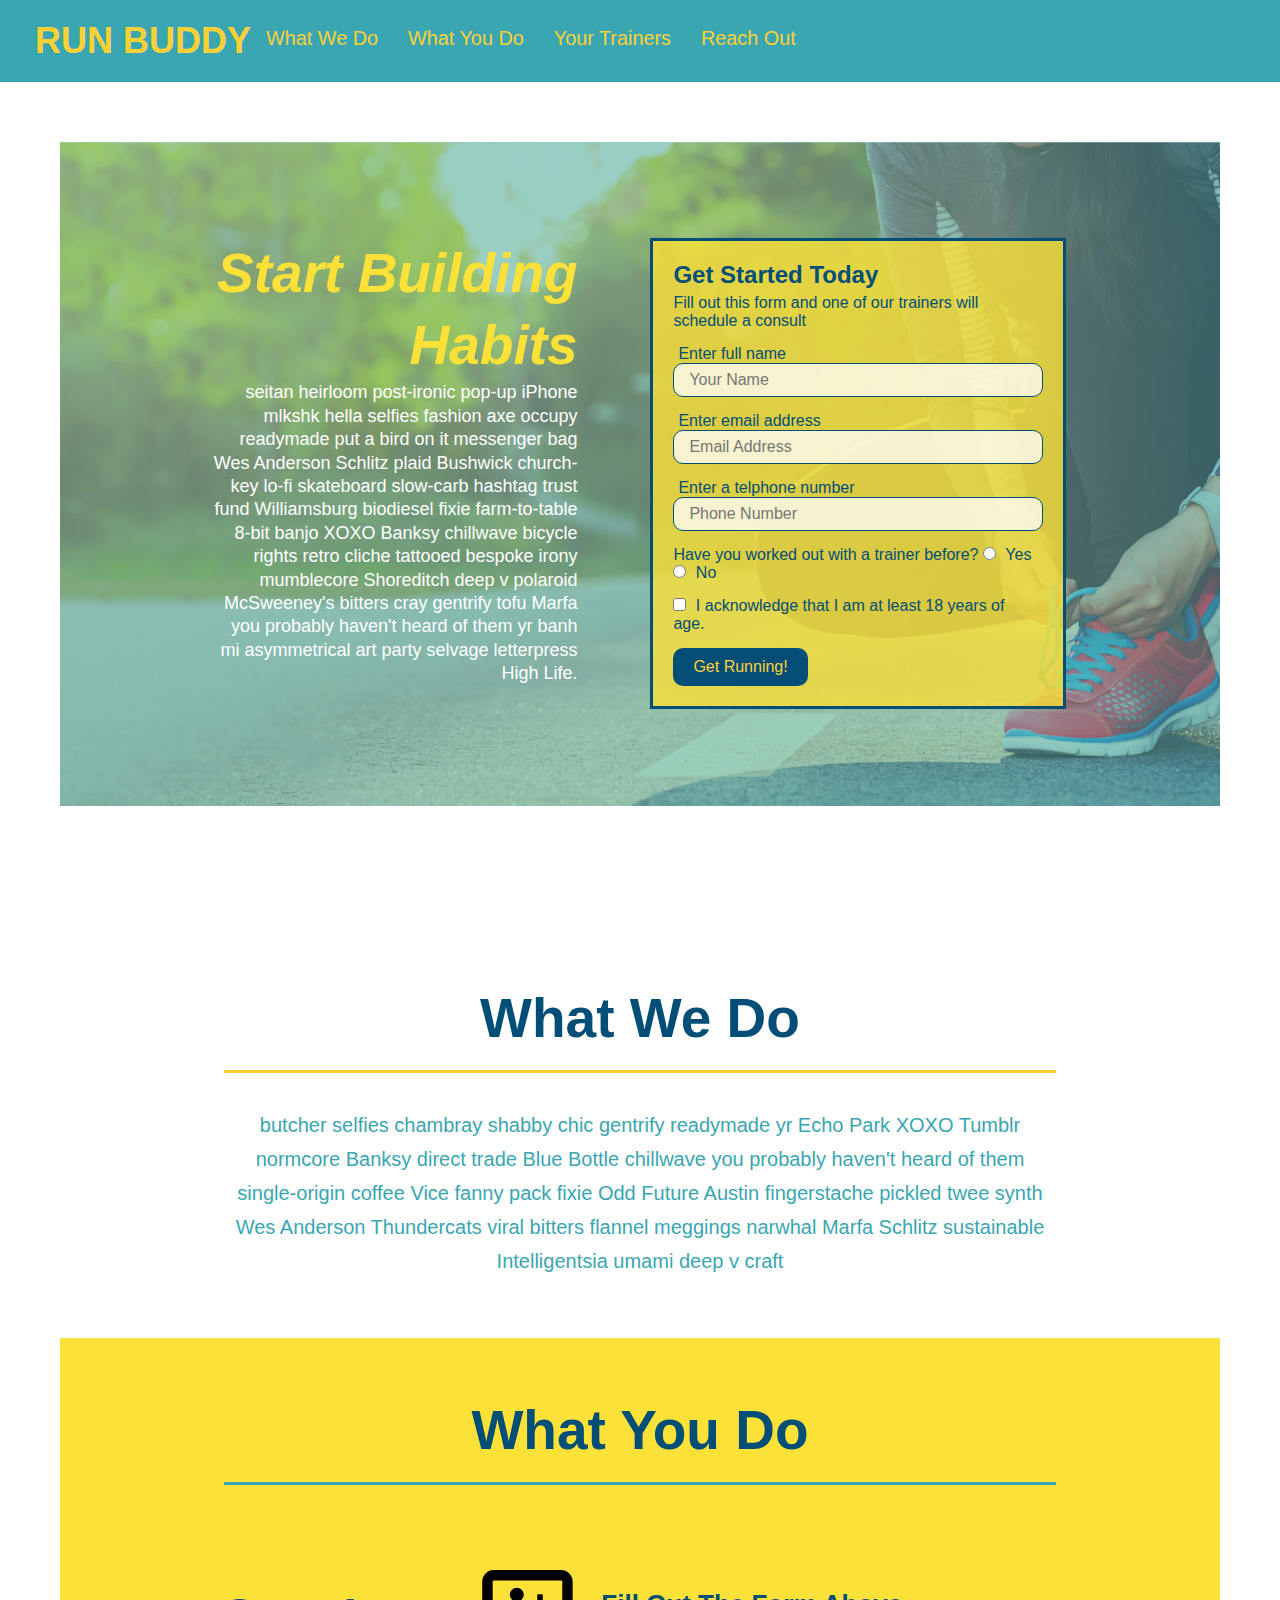
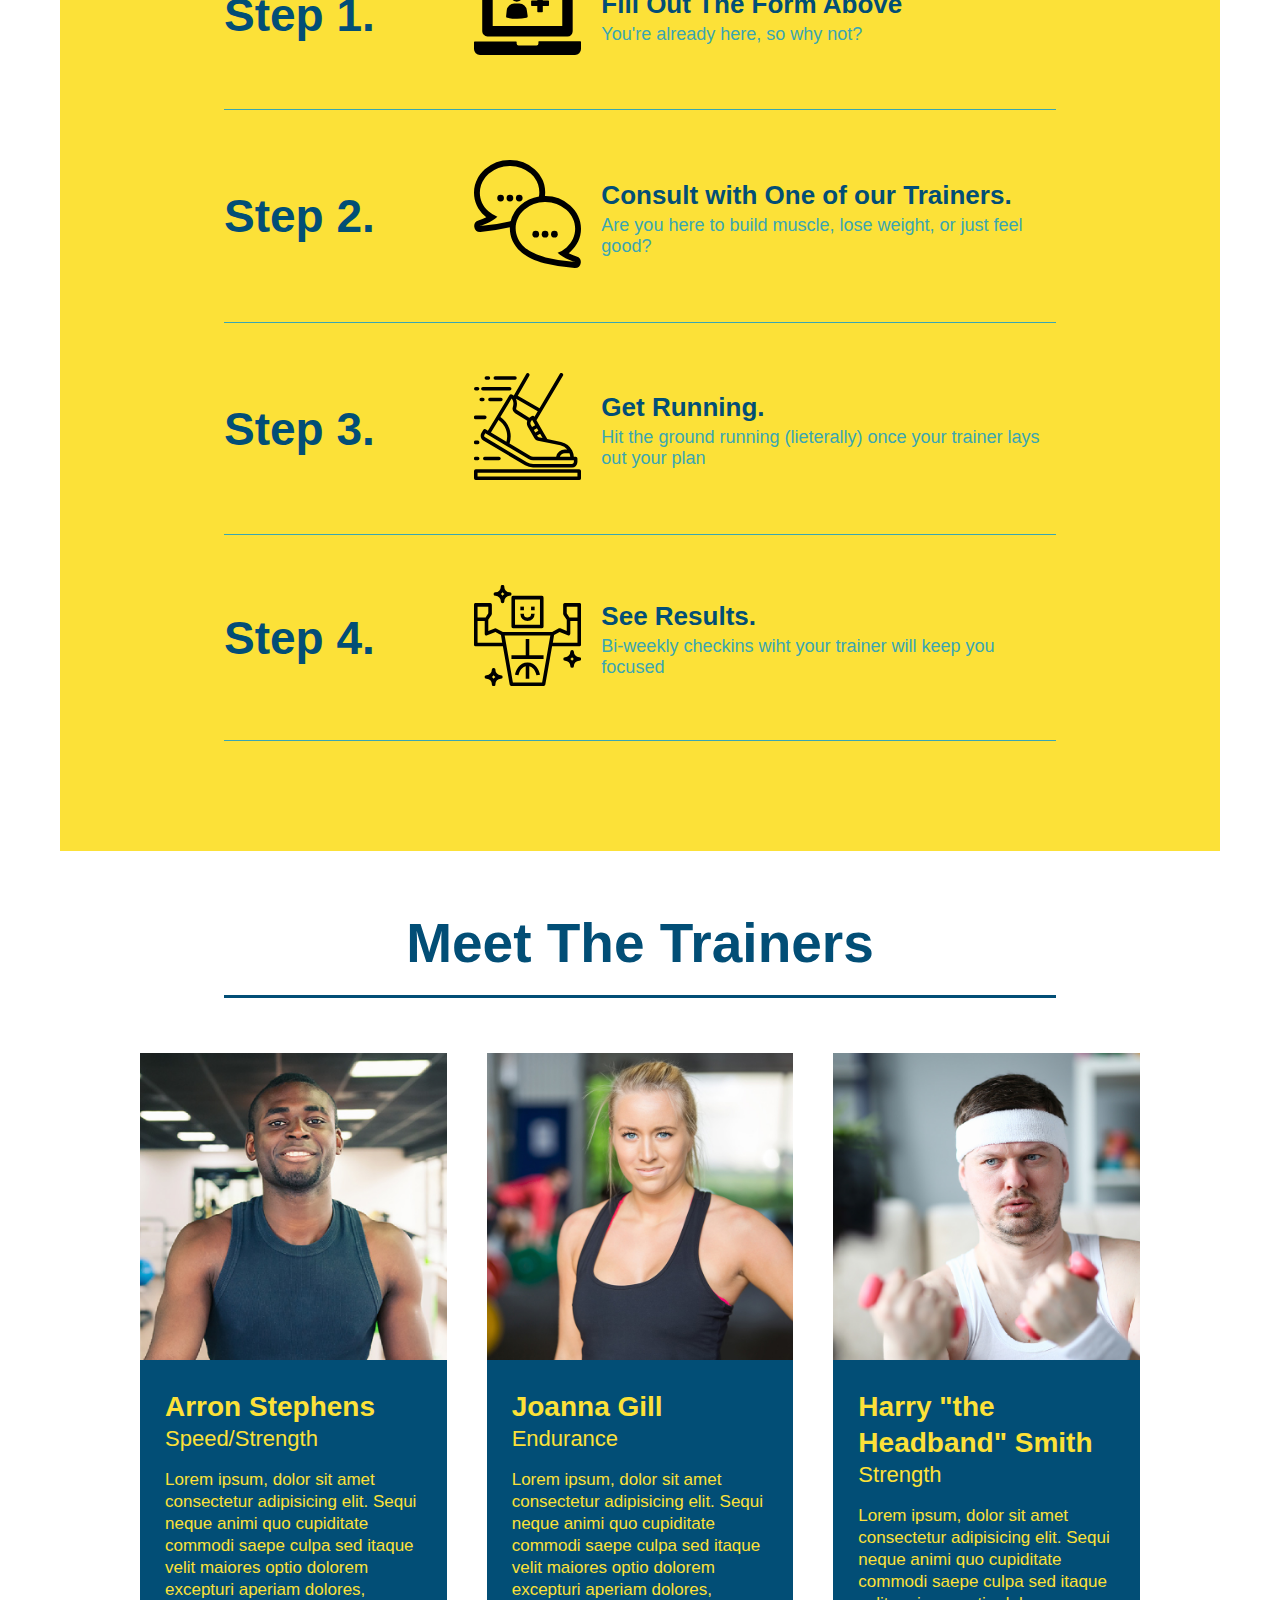
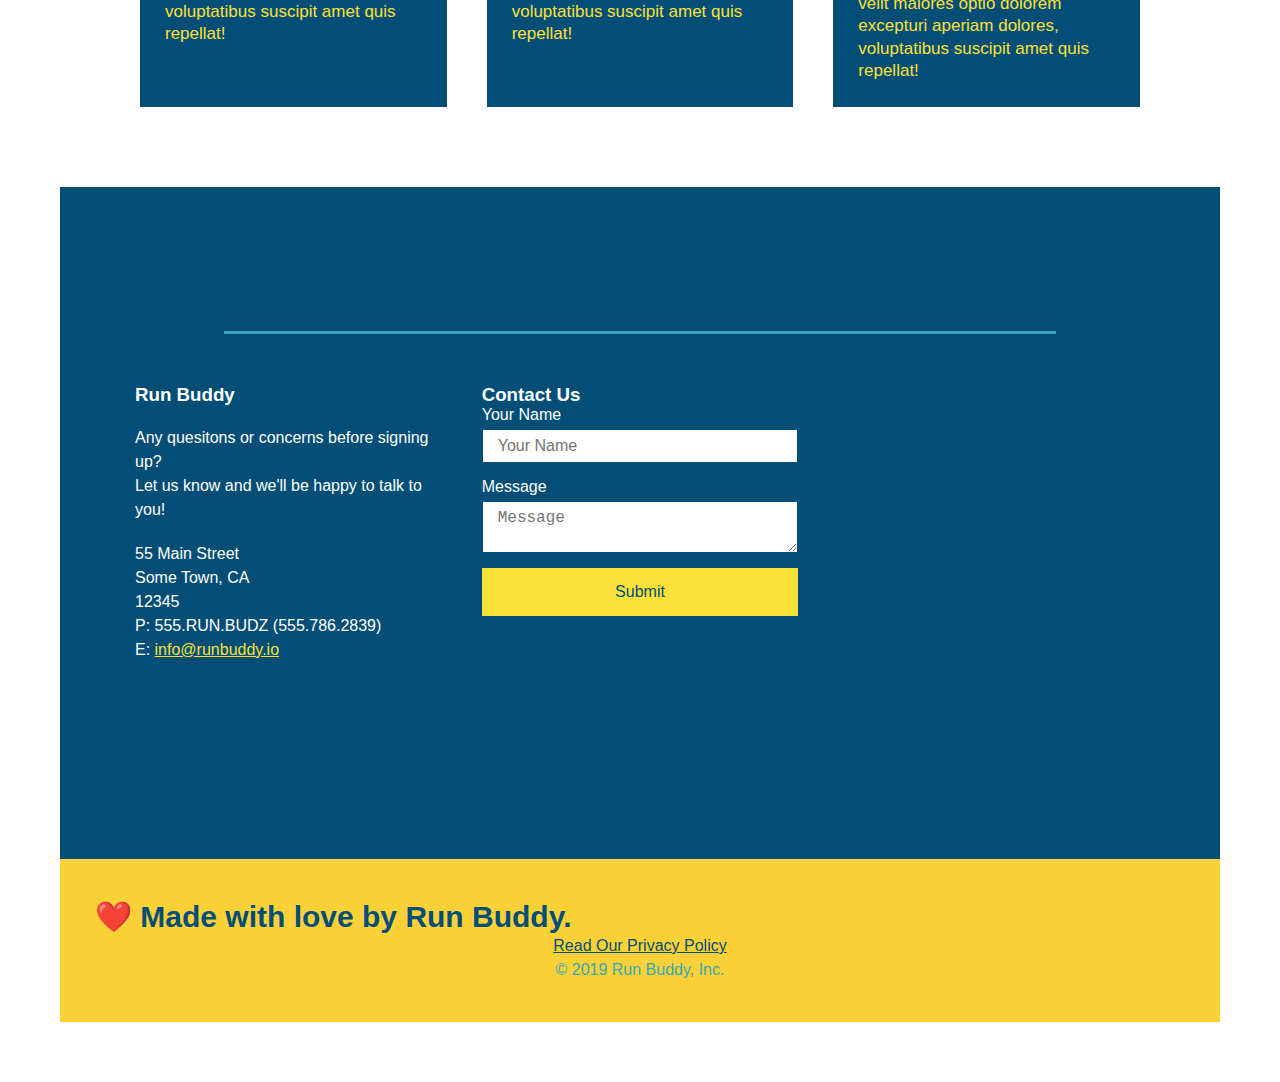
<file: index.html>
<!DOCTYPE html>
<html lang="en">
    <head>

        <meta charset="UTF-8"/>
        <title>Buddy Run</title>
        <meta name="viewport" content="width=device-width, initial-scale=1.0"/>

    <link rel="stylesheet" href="./assets/css/style.css"/>

    </head>
    <body>
<!--navigation-->
<header>
        <h1>
            <a href="/">RUN BUDDY</a>
        </h1>
        <nav>
            <!--Unordered list of element-->
            <ul>
                <!--list of item element-->
                <li>
                    <!--Anchor element-->
                    <a href="#what-we-do">What We Do</a>
                </li>
                <li>
                    <a href="#what-you-do">What You Do</a>
                </li>
                <li>
                    <a href="#your-trainers">Your Trainers</a>
                </li>
                <li>
                    <a href="#reach-out">Reach Out</a>
                </li>
            </ul>
        </nav>
</header>

<!--Hero Section-->
<section>
    <section class="hero">
        <div class="hero-cta">
            <h2>Start Building Habits</h2>
            <p>
                seitan heirloom post-ironic pop-up iPhone mlkshk hella selfies fashion axe occupy readymade put a bird on it messenger bag Wes Anderson Schlitz plaid Bushwick church-key lo-fi skateboard slow-carb hashtag trust fund Williamsburg biodiesel fixie farm-to-table 8-bit banjo XOXO Banksy chillwave bicycle rights retro cliche tattooed bespoke irony mumblecore Shoreditch deep v polaroid McSweeney's bitters cray gentrify tofu Marfa you probably haven't heard of them yr banh mi asymmetrical art party selvage letterpress High Life.
            </p>
        </div>
        
    <div class="hero-form">
        <h3>Get Started Today</h3>
        <p>Fill out this form and one of our trainers will schedule a consult</p>
    <!--Add form element-->
    <form>
        <label for="name">Enter full name</label>
        <input type="text" placeholder="Your Name" name="name" id="name" class="form-input"/>
        <label for="email">Enter email address</label>
        <input type="email" placeholder="Email Address" name="email" id="email" class="form-input"/>
        <label for="phone">Enter a telphone number</label>
        <input type="tel" placeholder="Phone Number" name="phone" id="phone" class="form-input"/>
        <p>
            Have you worked out with a trainer before?
            <span class="radio-wrapper">
            <input type="radio" name="trainer-confirm" id="trainer-yes"/>
            <label for="trainer-yes">Yes</label>
            </span>
            <span class="radio-wrapper">
            <input type="radio" name="trainer-confirm" id="trainer-no"/>
            <label for="trainer-no">No</label>
            </span>
        </p>
        <p>
            <span class="checkbox-wrapper">
                <input type="checkbox" name="age-confirm" id="checkbox"/>
                <label for="checkbox">I acknowledge that I am at least 18 years of age.
            </label>
            </span>
        </p>
        <button type="submit">
            Get Running!
        </button>
    </form>
</div>

</section>
<!--end hero-->

<!--hero/jumobtron-->
<section>
</section>

<!--"what we do" section-->
<section id="what-we-do" class="intro">
    <div class="flex-row">
        <h2 class="section-title primary-border">What We Do</h2>
    </div>
    <div class="flex-row">
        <p>
        butcher selfies chambray shabby chic gentrify readymade yr Echo Park XOXO Tumblr normcore Banksy direct trade Blue Bottle chillwave you probably haven't heard of them single-origin coffee Vice fanny pack fixie Odd Future Austin fingerstache pickled twee synth Wes Anderson Thundercats viral bitters flannel meggings narwhal Marfa Schlitz sustainable Intelligentsia umami deep v craft
        </p>
    </div>
</section>

<!--"what you do" section-->
<section id="what-you-do" class="steps">
    <div class="flex-row">
    <h2 class="section-title secondary-border">What You Do</h2>
    </div>

    <div class="step">
        <h3>Step 1.</h3>
        <div class="step-info">
            <div class="step-img">
                <img src="./assets/images/step-1.svg" alt=""/>
            </div>
        <div class="step-text">
            <h4>Fill Out The Form Above</h4>
            <p>You're already here, so why not?</p>
        </div>
        </div>
    </div>

    <div class="step">
        <h3>Step 2.</h3>
        <div class="step-info">
                <div class="step-img">
                    <img src="./assets/images/step-2.svg" alt=""/>
                </div>
            <div class="step-text">
                <h4>Consult with One of our Trainers.</h4>
                <p>Are you here to build muscle, lose weight, or just feel good?</p>
            </div>
        </div>
    </div>
          
    <div class="step">
            <h3>Step 3.</h3>
            <div class="step-info">
                <div class="step-img">
                <img src="./assets/images/step-3.svg" alt=""/>
                </div>
            <div class="step-text">
                <h4>Get Running.</h4>
                <p>Hit the ground running (lieterally) once your trainer lays out your plan</p>
            </div>
        </div>
    </div>

    <div class="step">
            <h3>Step 4.</h3>
            <div class="step-info">
                <div class="step-img">
                <img src="./assets/images/step-4.svg" alt=""/>
                </div>
                <div class="step-text">
                    <h4>See Results.</h4>
                    <p>Bi-weekly checkins wiht your trainer will keep you focused</p>
                </div>
            </div>
    </div>
    
</section>

<!--"meet the trainers section"-->
<section id="your-trainers">
    <div class="flex-row">
    <h2 class="section-title primary border">
        Meet The Trainers
    </h2>
    </div>
    <div class="trainers">
    <article class="trainer">
        <img src="./assets/images/trainer-1.jpg" alt="Arron Stephens in his workout clothes, ready to pump iron"/>
        <div class="trainer-bio">
            <h3 class="trainer-name">Arron Stephens</h3>
            <h4 class="trainer-role">Speed/Strength</h4>
            <p>
                Lorem ipsum, dolor sit amet consectetur adipisicing elit. Sequi neque animi quo cupiditate commodi saepe culpa sed
                itaque velit maiores optio dolorem excepturi aperiam dolores, voluptatibus suscipit amet quis repellat! 
            </p>
        </div>
    </article>

   <!-- second trainer bio -->
    <article class="trainer">
        <img src="./assets/images/trainer-2.jpg" alt="Joanna Gill cooling off after a workout"/>
        <div class="trainer-bio">
            <h3 class="trainer-name">Joanna Gill</h3>
            <h4 class="trainer-role">Endurance</h4>
            <p>
                Lorem ipsum, dolor sit amet consectetur adipisicing elit. Sequi neque animi quo cupiditate commodi saepe culpa sed
                itaque velit maiores optio dolorem excepturi aperiam dolores, voluptatibus suscipit amet quis repellat!
            </p>
        </div>
           
    </article>

    <!-- third trainer bio-->
    <article class="trainer">
        <img src="./assets/images/trainer-3.jpg" alt="Harry Smith wearing a headband and lifting comically small pink weights"/>
        <div class="trainer-bio">
            <h3 class="trainer-name">Harry "the Headband" Smith</h3>
            <h4 class="trainer-role">Strength</h4>
            <p>
                Lorem ipsum, dolor sit amet consectetur adipisicing elit. Sequi neque animi quo cupiditate commodi saepe culpa sed
                itaque velit maiores optio dolorem excepturi aperiam dolores, voluptatibus suscipit amet quis repellat!
            </p>
        </div>
    </article>
    </div>
</section>

<!--"reach out" section-->
<section id="reach-out" class="contact">
    <div class="flex-row">
    <h2 class="section-title secondary-border">Reach Out</h2>
    </div>
<div class="contact-info">
    <div>
        <h3>Run Buddy</h3>
        <p>
            Any quesitons or concerns before signing up?
            <br />
            Let us know and we'll be happy to talk to you!
        </p>

    <address>
        55 Main Street<br />
        Some Town, CA<br />
        12345<br />
        P: 555.RUN.BUDZ (555.786.2839)<br />
        E: <a href="mailto:info@runbuddy.io">info@runbuddy.io</a>
    </address>
    </div>

    <div class="contact-form">
        <h3>Contact Us</h3>
        <form>
            <label for="contact-name">Your Name</label>
            <input type="text" id="contact-name" placeholder="Your Name" />

            <label for="contact-message">Message</label>
            <textarea id="contact-message" placeholder="Message"></textarea>

            <button type="submit">Submit</button>
        </form>
    </div>

    <iframe src="https://www.google.com/maps/embed?pb=!1m14!1m12!1m3!1d24475.587717027345!2d-86.3535104!3d39.93135725!2m3!1f0!2f0!3f0!3m2!1i1024!2i768!4f13.1!5e0!3m2!1sen!2sus!4v1638045215258!5m2!1sen!2sus" style="border:0;" allowfullscreen="" loading="lazy">
        </iframe>

</div>

</section>

<!--footer-->
<footer>
    <h2>❤️ Made with love by Run Buddy.</h2>
    <div>
        <a href="./privacy-policy.html">Read Our Privacy Policy</a><br />
        &copy; 2019 Run Buddy, Inc.
    </div>
</footer>
     </body>
</html>
</file>
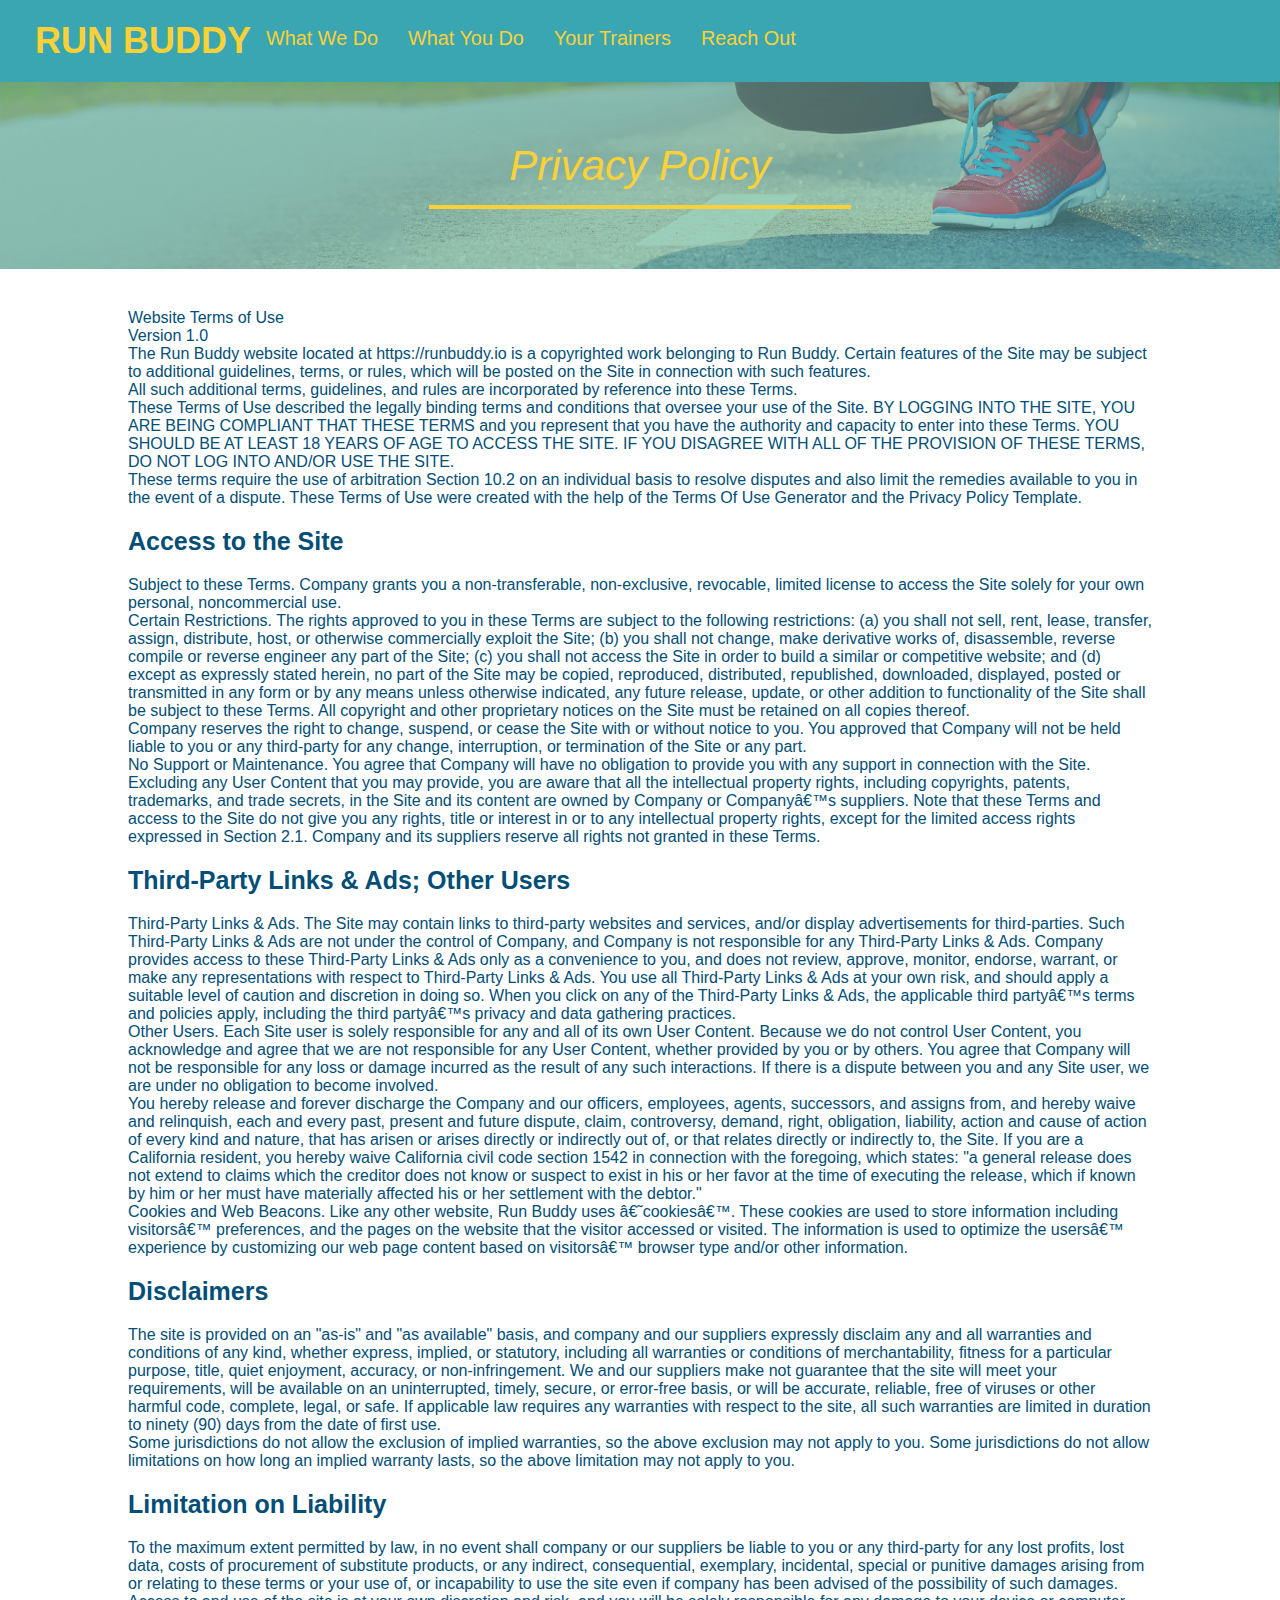
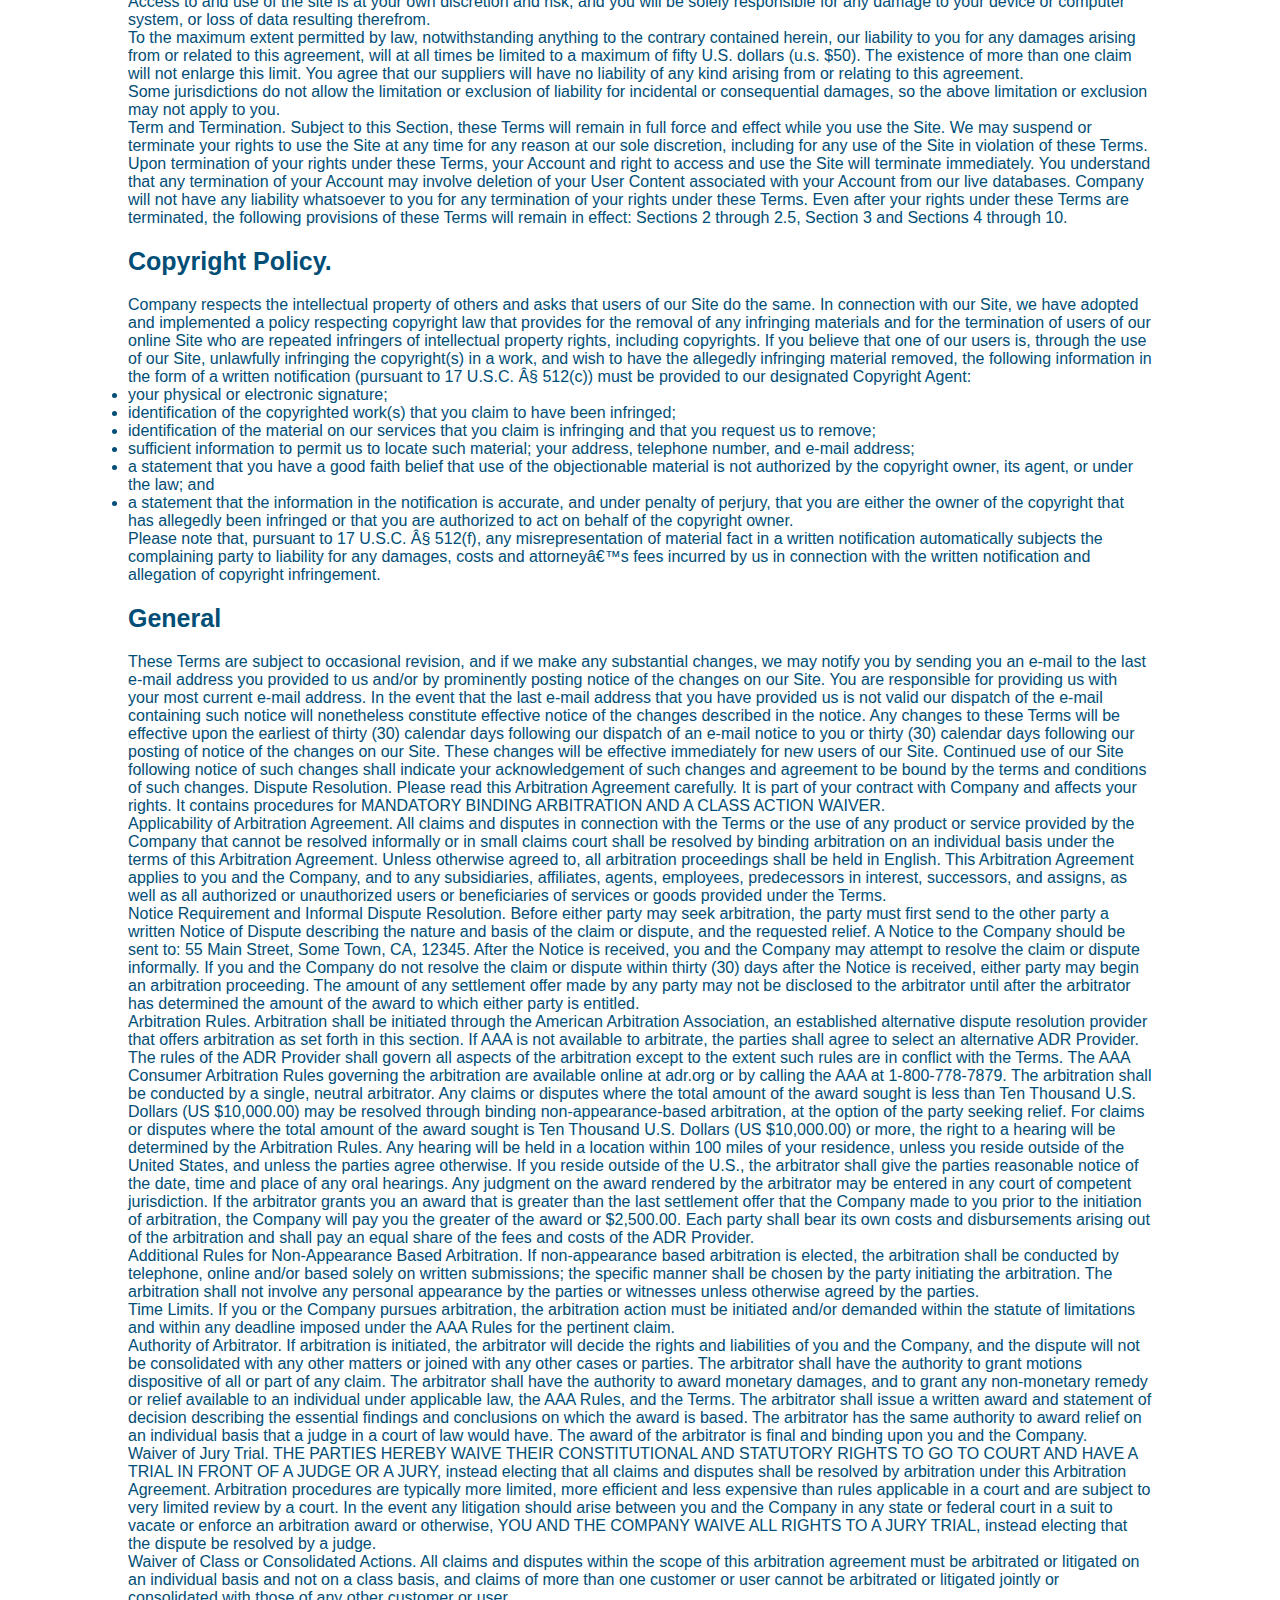
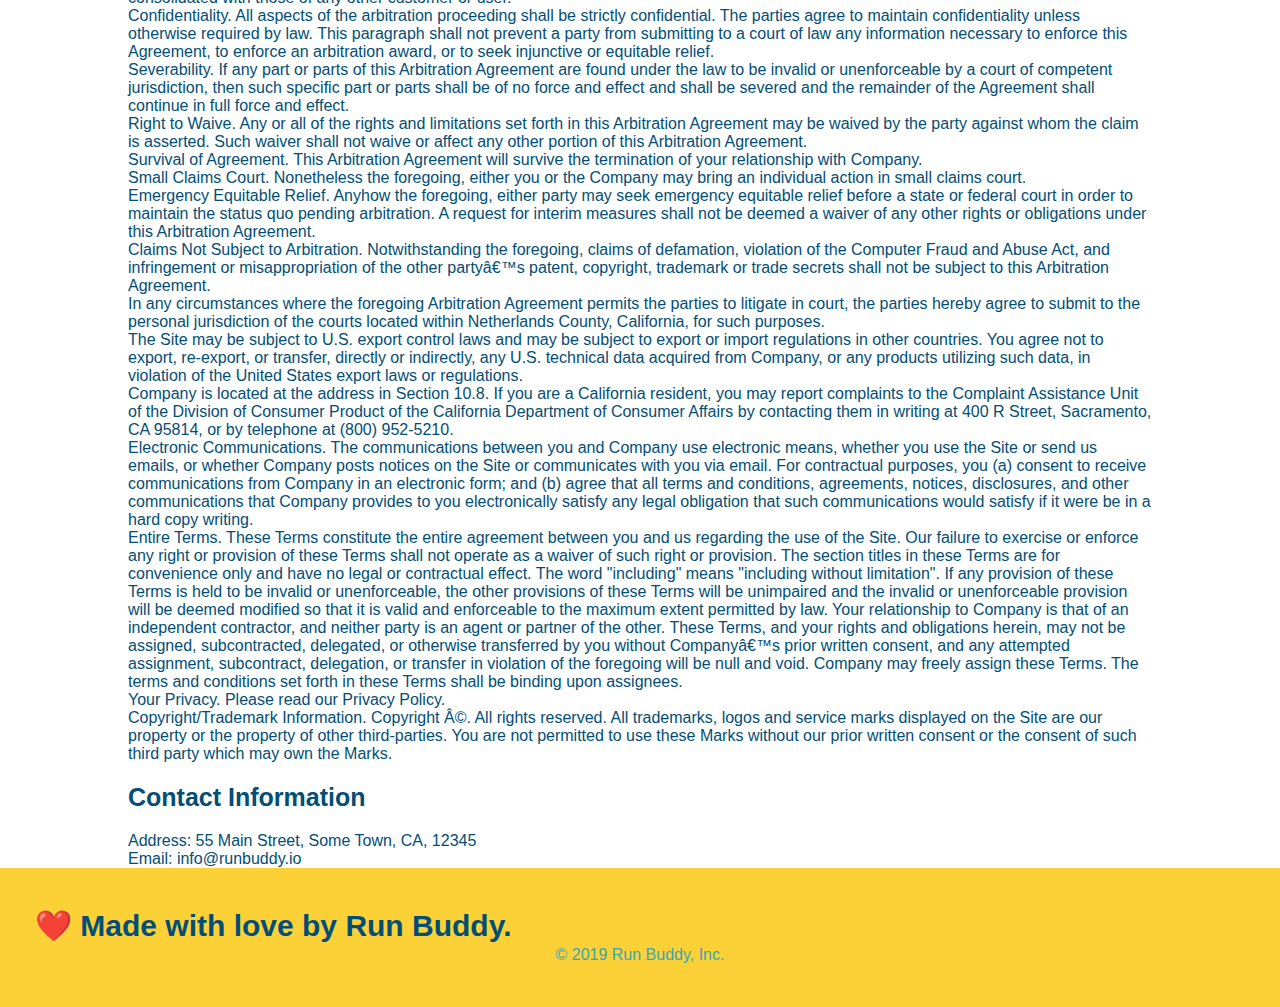
<file: privacy-policy.html>
<!DOCTYPE html>
<html lang="en">
  <head>

    <meta charset="UTF-8" />
    <title>Privacy Policy - Run Buddy</title>
    <meta name="viewport" content="width=device-width, initial-scale=1.0"/>

    <link rel="stylesheet" href="./assets/css/style.css"/>
    <link rel="stylesheet" href="./assets/css/seconday-styles.css"/>
  </head>
  <body>
<!--navigation-->
<header>
    <h1>
        <a href="/">RUN BUDDY</a>
    </h1>
    <nav>
        <!--Unordered list of element-->
        <ul>
            <!--list of item element-->
            <li>
                <!--Anchor element-->
                <a href="./index.html#what-we-do">What We Do</a>
            </li>
            <li>
                <a href="./index.html#what-you-do">What You Do</a>
            </li>
            <li>
                <a href="./index.html#your-trainers">Your Trainers</a>
            </li>
            <li>
                <a href="./index.html#reach-out">Reach Out</a>
            </li>
        </ul>
    </nav>
</header>
<section class="hero">
    <h2 class="page-title">
        Privacy Policy
    </h2>
</section>
<article class="secondary-content">
    <p>
        Website Terms of Use
      </p>

      <p>
        Version 1.0
      </p>

      <p>
        The Run Buddy website located at https://runbuddy.io is a copyrighted work belonging to Run Buddy. Certain
        features of the Site may be subject to additional guidelines, terms, or rules, which will be posted on the Site
        in connection with such features.
      </p>

      <p>
        All such additional terms, guidelines, and rules are incorporated by reference into these Terms.
      </p>

      <p>
        These Terms of Use described the legally binding terms and conditions that oversee your use of the Site. BY
        LOGGING INTO THE SITE, YOU ARE BEING COMPLIANT THAT THESE TERMS and you represent that you have the authority
        and capacity to enter into these Terms. YOU SHOULD BE AT LEAST 18 YEARS OF AGE TO ACCESS THE SITE. IF YOU
        DISAGREE WITH ALL OF THE PROVISION OF THESE TERMS, DO NOT LOG INTO AND/OR USE THE SITE.
      </p>

      <p>
        These terms require the use of arbitration Section 10.2 on an individual basis to resolve disputes and also
        limit the remedies available to you in the event of a dispute. These Terms of Use were created with the help of
        the Terms Of Use Generator and the Privacy Policy Template.
      </p>

      <h3>
        Access to the Site
      </h3>

      <p>
        Subject to these Terms. Company grants you a non-transferable, non-exclusive, revocable, limited license to
        access the Site solely for your own personal, noncommercial use.
      </p>

      <p>
        Certain Restrictions. The rights approved to you in these Terms are subject to the following restrictions: (a)
        you shall not sell, rent, lease, transfer, assign, distribute, host, or otherwise commercially exploit the Site;
        (b) you shall not change, make derivative works of, disassemble, reverse compile or reverse engineer any part of
        the Site; (c) you shall not access the Site in order to build a similar or competitive website; and (d) except
        as expressly stated herein, no part of the Site may be copied, reproduced, distributed, republished, downloaded,
        displayed, posted or transmitted in any form or by any means unless otherwise indicated, any future release,
        update, or other addition to functionality of the Site shall be subject to these Terms. All copyright and other
        proprietary notices on the Site must be retained on all copies thereof.
      </p>

      <p>
        Company reserves the right to change, suspend, or cease the Site with or without notice to you. You approved
        that Company will not be held liable to you or any third-party for any change, interruption, or termination of
        the Site or any part.
      </p>

      <p>
        No Support or Maintenance. You agree that Company will have no obligation to provide you with any support in
        connection with the Site.
      </p>

      <p>
        Excluding any User Content that you may provide, you are aware that all the intellectual property rights,
        including copyrights, patents, trademarks, and trade secrets, in the Site and its content are owned by Company
        or Companyâ€™s suppliers. Note that these Terms and access to the Site do not give you any rights, title or
        interest in or to any intellectual property rights, except for the limited access rights expressed in Section
        2.1. Company and its suppliers reserve all rights not granted in these Terms.
      </p>

      <h3>
        Third-Party Links & Ads; Other Users
      </h3>

      <p>
        Third-Party Links & Ads. The Site may contain links to third-party websites and services, and/or display
        advertisements for third-parties. Such Third-Party Links & Ads are not under the control of Company, and Company
        is not responsible for any Third-Party Links & Ads. Company provides access to these Third-Party Links & Ads
        only as a convenience to you, and does not review, approve, monitor, endorse, warrant, or make any
        representations with respect to Third-Party Links & Ads. You use all Third-Party Links & Ads at your own risk,
        and should apply a suitable level of caution and discretion in doing so. When you click on any of the
        Third-Party Links & Ads, the applicable third partyâ€™s terms and policies apply, including the third partyâ€™s
        privacy and data gathering practices.
      </p>

      <p>
        Other Users. Each Site user is solely responsible for any and all of its own User Content. Because we do not
        control User Content, you acknowledge and agree that we are not responsible for any User Content, whether
        provided by you or by others. You agree that Company will not be responsible for any loss or damage incurred as
        the result of any such interactions. If there is a dispute between you and any Site user, we are under no
        obligation to become involved.
      </p>

      <p>
        You hereby release and forever discharge the Company and our officers, employees, agents, successors, and
        assigns from, and hereby waive and relinquish, each and every past, present and future dispute, claim,
        controversy, demand, right, obligation, liability, action and cause of action of every kind and nature, that has
        arisen or arises directly or indirectly out of, or that relates directly or indirectly to, the Site. If you are
        a California resident, you hereby waive California civil code section 1542 in connection with the foregoing,
        which states: "a general release does not extend to claims which the creditor does not know or suspect to exist
        in his or her favor at the time of executing the release, which if known by him or her must have materially
        affected his or her settlement with the debtor."
      </p>

      <p>
        Cookies and Web Beacons. Like any other website, Run Buddy uses â€˜cookiesâ€™. These cookies are used to store
        information including visitorsâ€™ preferences, and the pages on the website that the visitor accessed or visited.
        The information is used to optimize the usersâ€™ experience by customizing our web page content based on visitorsâ€™
        browser type and/or other information.
      </p>

      <h3>
        Disclaimers
      </h3>

      <p>
        The site is provided on an "as-is" and "as available" basis, and company and our suppliers expressly disclaim
        any and all warranties and conditions of any kind, whether express, implied, or statutory, including all
        warranties or conditions of merchantability, fitness for a particular purpose, title, quiet enjoyment, accuracy,
        or non-infringement. We and our suppliers make not guarantee that the site will meet your requirements, will be
        available on an uninterrupted, timely, secure, or error-free basis, or will be accurate, reliable, free of
        viruses or other harmful code, complete, legal, or safe. If applicable law requires any warranties with respect
        to the site, all such warranties are limited in duration to ninety (90) days from the date of first use.
      </p>

      <p>
        Some jurisdictions do not allow the exclusion of implied warranties, so the above exclusion may not apply to
        you. Some jurisdictions do not allow limitations on how long an implied warranty lasts, so the above limitation
        may not apply to you.
      </p>

      <h3>
        Limitation on Liability
      </h3>

      <p>
        To the maximum extent permitted by law, in no event shall company or our suppliers be liable to you or any
        third-party for any lost profits, lost data, costs of procurement of substitute products, or any indirect,
        consequential, exemplary, incidental, special or punitive damages arising from or relating to these terms or
        your use of, or incapability to use the site even if company has been advised of the possibility of such
        damages. Access to and use of the site is at your own discretion and risk, and you will be solely responsible
        for any damage to your device or computer system, or loss of data resulting therefrom.
      </p>

      <p>
        To the maximum extent permitted by law, notwithstanding anything to the contrary contained herein, our liability
        to you for any damages arising from or related to this agreement, will at all times be limited to a maximum of
        fifty U.S. dollars (u.s. $50). The existence of more than one claim will not enlarge this limit. You agree that
        our suppliers will have no liability of any kind arising from or relating to this agreement.
      </p>

      <p>
        Some jurisdictions do not allow the limitation or exclusion of liability for incidental or consequential
        damages, so the above limitation or exclusion may not apply to you.
      </p>

      <p>
        Term and Termination. Subject to this Section, these Terms will remain in full force and effect while you use
        the Site. We may suspend or terminate your rights to use the Site at any time for any reason at our sole
        discretion, including for any use of the Site in violation of these Terms. Upon termination of your rights under
        these Terms, your Account and right to access and use the Site will terminate immediately. You understand that
        any termination of your Account may involve deletion of your User Content associated with your Account from our
        live databases. Company will not have any liability whatsoever to you for any termination of your rights under
        these Terms. Even after your rights under these Terms are terminated, the following provisions of these Terms
        will remain in effect: Sections 2 through 2.5, Section 3 and Sections 4 through 10.
      </p>

      <h3>
        Copyright Policy.
      </h3>

      <p>
        Company respects the intellectual property of others and asks that users of our Site do the same. In connection
        with our Site, we have adopted and implemented a policy respecting copyright law that provides for the removal
        of any infringing materials and for the termination of users of our online Site who are repeated infringers of
        intellectual property rights, including copyrights. If you believe that one of our users is, through the use of
        our Site, unlawfully infringing the copyright(s) in a work, and wish to have the allegedly infringing material
        removed, the following information in the form of a written notification (pursuant to 17 U.S.C. Â§ 512(c)) must
        be provided to our designated Copyright Agent:
      </p>

      <ul>
        <li>
          your physical or electronic signature;
        </li>
        <li>
          identification of the copyrighted work(s) that you claim to have been infringed;
        </li>
        <li>
          identification of the material on our services that you claim is infringing and that you request us to remove;
        </li>
        <li>
          sufficient information to permit us to locate such material; your address, telephone number, and e-mail
          address;
        </li>
        <li>
          a statement that you have a good faith belief that use of the objectionable material is not authorized by the
          copyright owner, its agent, or under the law; and
        </li>
        <li>
          a statement that the information in the notification is accurate, and under penalty of perjury, that you are
          either the owner of the copyright that has allegedly been infringed or that you are authorized to act on
          behalf of the copyright owner.
        </li>
      </ul>

      <p>
        Please note that, pursuant to 17 U.S.C. Â§ 512(f), any misrepresentation of material fact in a written
        notification automatically subjects the complaining party to liability for any damages, costs and attorneyâ€™s
        fees incurred by us in connection with the written notification and allegation of copyright infringement.
      </p>

      <h3>
        General
      </h3>

      <p>
        These Terms are subject to occasional revision, and if we make any substantial changes, we may notify you by
        sending you an e-mail to the last e-mail address you provided to us and/or by prominently posting notice of the
        changes on our Site. You are responsible for providing us with your most current e-mail address. In the event
        that the last e-mail address that you have provided us is not valid our dispatch of the e-mail containing such
        notice will nonetheless constitute effective notice of the changes described in the notice. Any changes to these
        Terms will be effective upon the earliest of thirty (30) calendar days following our dispatch of an e-mail
        notice to you or thirty (30) calendar days following our posting of notice of the changes on our Site. These
        changes will be effective immediately for new users of our Site. Continued use of our Site following notice of
        such changes shall indicate your acknowledgement of such changes and agreement to be bound by the terms and
        conditions of such changes. Dispute Resolution. Please read this Arbitration Agreement carefully. It is part of
        your contract with Company and affects your rights. It contains procedures for MANDATORY BINDING ARBITRATION AND
        A CLASS ACTION WAIVER.
      </p>

      <p>
        Applicability of Arbitration Agreement. All claims and disputes in connection with the Terms or the use of any
        product or service provided by the Company that cannot be resolved informally or in small claims court shall be
        resolved by binding arbitration on an individual basis under the terms of this Arbitration Agreement. Unless
        otherwise agreed to, all arbitration proceedings shall be held in English. This Arbitration Agreement applies to
        you and the Company, and to any subsidiaries, affiliates, agents, employees, predecessors in interest,
        successors, and assigns, as well as all authorized or unauthorized users or beneficiaries of services or goods
        provided under the Terms.
      </p>

      <p>
        Notice Requirement and Informal Dispute Resolution. Before either party may seek arbitration, the party must
        first send to the other party a written Notice of Dispute describing the nature and basis of the claim or
        dispute, and the requested relief. A Notice to the Company should be sent to: 55 Main Street, Some Town, CA,
        12345. After the Notice is received, you and the Company may attempt to resolve the claim or dispute informally.
        If you and the Company do not resolve the claim or dispute within thirty (30) days after the Notice is received,
        either party may begin an arbitration proceeding. The amount of any settlement offer made by any party may not
        be disclosed to the arbitrator until after the arbitrator has determined the amount of the award to which either
        party is entitled.
      </p>

      <p>
        Arbitration Rules. Arbitration shall be initiated through the American Arbitration Association, an established
        alternative dispute resolution provider that offers arbitration as set forth in this section. If AAA is not
        available to arbitrate, the parties shall agree to select an alternative ADR Provider. The rules of the ADR
        Provider shall govern all aspects of the arbitration except to the extent such rules are in conflict with the
        Terms. The AAA Consumer Arbitration Rules governing the arbitration are available online at adr.org or by
        calling the AAA at 1-800-778-7879. The arbitration shall be conducted by a single, neutral arbitrator. Any
        claims or disputes where the total amount of the award sought is less than Ten Thousand U.S. Dollars (US
        $10,000.00) may be resolved through binding non-appearance-based arbitration, at the option of the party seeking
        relief. For claims or disputes where the total amount of the award sought is Ten Thousand U.S. Dollars (US
        $10,000.00) or more, the right to a hearing will be determined by the Arbitration Rules. Any hearing will be
        held in a location within 100 miles of your residence, unless you reside outside of the United States, and
        unless the parties agree otherwise. If you reside outside of the U.S., the arbitrator shall give the parties
        reasonable notice of the date, time and place of any oral hearings. Any judgment on the award rendered by the
        arbitrator may be entered in any court of competent jurisdiction. If the arbitrator grants you an award that is
        greater than the last settlement offer that the Company made to you prior to the initiation of arbitration, the
        Company will pay you the greater of the award or $2,500.00. Each party shall bear its own costs and
        disbursements arising out of the arbitration and shall pay an equal share of the fees and costs of the ADR
        Provider.
      </p>

      <p>
        Additional Rules for Non-Appearance Based Arbitration. If non-appearance based arbitration is elected, the
        arbitration shall be conducted by telephone, online and/or based solely on written submissions; the specific
        manner shall be chosen by the party initiating the arbitration. The arbitration shall not involve any personal
        appearance by the parties or witnesses unless otherwise agreed by the parties.
      </p>

      <p>
        Time Limits. If you or the Company pursues arbitration, the arbitration action must be initiated and/or demanded
        within the statute of limitations and within any deadline imposed under the AAA Rules for the pertinent claim.
      </p>

      <p>
        Authority of Arbitrator. If arbitration is initiated, the arbitrator will decide the rights and liabilities of
        you and the Company, and the dispute will not be consolidated with any other matters or joined with any other
        cases or parties. The arbitrator shall have the authority to grant motions dispositive of all or part of any
        claim. The arbitrator shall have the authority to award monetary damages, and to grant any non-monetary remedy
        or relief available to an individual under applicable law, the AAA Rules, and the Terms. The arbitrator shall
        issue a written award and statement of decision describing the essential findings and conclusions on which the
        award is based. The arbitrator has the same authority to award relief on an individual basis that a judge in a
        court of law would have. The award of the arbitrator is final and binding upon you and the Company.
      </p>

      <p>
        Waiver of Jury Trial. THE PARTIES HEREBY WAIVE THEIR CONSTITUTIONAL AND STATUTORY RIGHTS TO GO TO COURT AND HAVE
        A TRIAL IN FRONT OF A JUDGE OR A JURY, instead electing that all claims and disputes shall be resolved by
        arbitration under this Arbitration Agreement. Arbitration procedures are typically more limited, more efficient
        and less expensive than rules applicable in a court and are subject to very limited review by a court. In the
        event any litigation should arise between you and the Company in any state or federal court in a suit to vacate
        or enforce an arbitration award or otherwise, YOU AND THE COMPANY WAIVE ALL RIGHTS TO A JURY TRIAL, instead
        electing that the dispute be resolved by a judge.
      </p>

      <p>
        Waiver of Class or Consolidated Actions. All claims and disputes within the scope of this arbitration agreement
        must be arbitrated or litigated on an individual basis and not on a class basis, and claims of more than one
        customer or user cannot be arbitrated or litigated jointly or consolidated with those of any other customer or
        user.
      </p>

      <p>
        Confidentiality. All aspects of the arbitration proceeding shall be strictly confidential. The parties agree to
        maintain confidentiality unless otherwise required by law. This paragraph shall not prevent a party from
        submitting to a court of law any information necessary to enforce this Agreement, to enforce an arbitration
        award, or to seek injunctive or equitable relief.
      </p>

      <p>
        Severability. If any part or parts of this Arbitration Agreement are found under the law to be invalid or
        unenforceable by a court of competent jurisdiction, then such specific part or parts shall be of no force and
        effect and shall be severed and the remainder of the Agreement shall continue in full force and effect.
      </p>

      <p>
        Right to Waive. Any or all of the rights and limitations set forth in this Arbitration Agreement may be waived
        by the party against whom the claim is asserted. Such waiver shall not waive or affect any other portion of this
        Arbitration Agreement.
      </p>

      <p>
        Survival of Agreement. This Arbitration Agreement will survive the termination of your relationship with
        Company.
      </p>

      <p>
        Small Claims Court. Nonetheless the foregoing, either you or the Company may bring an individual action in small
        claims court.
      </p>

      <p>
        Emergency Equitable Relief. Anyhow the foregoing, either party may seek emergency equitable relief before a
        state or federal court in order to maintain the status quo pending arbitration. A request for interim measures
        shall not be deemed a waiver of any other rights or obligations under this Arbitration Agreement.
      </p>

      <p>
        Claims Not Subject to Arbitration. Notwithstanding the foregoing, claims of defamation, violation of the
        Computer Fraud and Abuse Act, and infringement or misappropriation of the other partyâ€™s patent, copyright,
        trademark or trade secrets shall not be subject to this Arbitration Agreement.
      </p>

      <p>
        In any circumstances where the foregoing Arbitration Agreement permits the parties to litigate in court, the
        parties hereby agree to submit to the personal jurisdiction of the courts located within Netherlands County,
        California, for such purposes.
      </p>

      <p>
        The Site may be subject to U.S. export control laws and may be subject to export or import regulations in other
        countries. You agree not to export, re-export, or transfer, directly or indirectly, any U.S. technical data
        acquired from Company, or any products utilizing such data, in violation of the United States export laws or
        regulations.
      </p>

      <p>
        Company is located at the address in Section 10.8. If you are a California resident, you may report complaints
        to the Complaint Assistance Unit of the Division of Consumer Product of the California Department of Consumer
        Affairs by contacting them in writing at 400 R Street, Sacramento, CA 95814, or by telephone at (800) 952-5210.
      </p>

      <p>
        Electronic Communications. The communications between you and Company use electronic means, whether you use the
        Site or send us emails, or whether Company posts notices on the Site or communicates with you via email. For
        contractual purposes, you (a) consent to receive communications from Company in an electronic form; and (b)
        agree that all terms and conditions, agreements, notices, disclosures, and other communications that Company
        provides to you electronically satisfy any legal obligation that such communications would satisfy if it were be
        in a hard copy writing.
      </p>

      <p>
        Entire Terms. These Terms constitute the entire agreement between you and us regarding the use of the Site. Our
        failure to exercise or enforce any right or provision of these Terms shall not operate as a waiver of such right
        or provision. The section titles in these Terms are for convenience only and have no legal or contractual
        effect. The word "including" means "including without limitation". If any provision of these Terms is held to be
        invalid or unenforceable, the other provisions of these Terms will be unimpaired and the invalid or
        unenforceable provision will be deemed modified so that it is valid and enforceable to the maximum extent
        permitted by law. Your relationship to Company is that of an independent contractor, and neither party is an
        agent or partner of the other. These Terms, and your rights and obligations herein, may not be assigned,
        subcontracted, delegated, or otherwise transferred by you without Companyâ€™s prior written consent, and any
        attempted assignment, subcontract, delegation, or transfer in violation of the foregoing will be null and void.
        Company may freely assign these Terms. The terms and conditions set forth in these Terms shall be binding upon
        assignees.
      </p>

      <p>
        Your Privacy. Please read our Privacy Policy.
      </p>

      <p>
        Copyright/Trademark Information. Copyright Â©. All rights reserved. All trademarks, logos and service marks
        displayed on the Site are our property or the property of other third-parties. You are not permitted to use
        these Marks without our prior written consent or the consent of such third party which may own the Marks.
      </p>

      <h3>
        Contact Information
      </h3>

      <p>
        Address: 55 Main Street, Some Town, CA, 12345
      </p>

      <p>
        Email: info@runbuddy.io
      </p>
</article>

<!--footer-->
<footer>
    <h2>❤️ Made with love by Run Buddy.</h2>
    <div>
        &copy; 2019 Run Buddy, Inc.
    </div>
</footer>
</body>
</html>
</file>
<file: assets/css/style.css>
:root {
    --primary-color: #fcd138;
    --secondary-color: #024e76;
    --tertiary-color: #39a6b2;
}

* {
    margin: 0;
    padding: 0;
    box-sizing: border-box;
}

body {
    /* more on this crazy alphanumerical value in a minute! */
    color: var(--tertiary-color);
    font-family: Arial, Helvetica, sans-serif;
}

/* apply styles to <header> */
header {
    padding: 20px 35px;
    background-color: #39a6b2;
    display: flex;
    justify-content: space-betweens;
    flex-wrap: wrap;
}

header h1 {
    font-weight: bold;
    font-size: 36px;
    color: var(--primary-color);
    margin: 0;
}

header a {
    text-decoration: none;
    color: var(--primary-color);
}

header nav {
    margin: 7px 0;
}
header nav ul {
    display: flex;
    flex-wrap: wrap;
    justify-content: space-between;
    align-items: center;
    list-style: none;
}

header nav ul li a {
    padding: 10px 15px;
    font-weight: lighter;
    font-size: 1.55vw;
}

footer {
    background: var(--primary-color);
    width: 100%;
    padding: 40px 35px;
    display: flex;
    justify-content: space-between;
    flex-wrap: wrap;
}

footer h2 {
    color: #024e76;
    font-size: 30px;
    margin: 0;
}

footer div {
    line-height: 1.5;
    text-align: right;
}

footer a {
    color: var(--secondary-color);
}

section {
    padding: 60px;
}

/* Hero Style Start */
.hero {
    background-image: url("../images/hero-bg.jpeg");
    background-size: cover;
    background-position: center;
    display: flex;
    justify-content: center;
    flex-wrap: wrap;
}

.hero-form button {
    color: var(--primary-color);
    background-color: var(--secondary-color);
    border: none;
    padding: 10px 20px;
    font-size: 16px;
    border-radius: 10px;
}

.hero-form button:hover {
    background-color: var(--tertiary-color);  
}
/* Hero Style End */

.hero-form {
    background-color: rgba(252, 225, 56, 0.8);
    padding: 20px;
    color: #024e76; 
    border: solid 3px #024e76;
    width: 40%;
    margin: 3.5%;
}

.hero-form h3 {
    font-size: 24px;
    margin: 0;
}

.hero-form p {
    margin: 5px 0 15px 0;
}

.hero-cta{
    width: 35%;
    text-align: right;
    margin: 3.5%;
    color: #fff;
    font-size: 18px;
    line-height: 1.3;
}

.hero-cta h2 {
    font-style: italic;
    font-size: 55px;
    color: #fce138;
}

.form-input {
    border: 1px solid var(--secondary-color);
    display: block;
    padding: 7px 15px;
    font-size: 16px;
    color: var(--secondary-color);
    width: 100%;
    margin-bottom: 15px;
    border-radius: 10px;
    background-color: rgba(255,255,255, 0.75);
}

.form-input:focus {
    background-color: rgba(255,255,255 1);
    outline: none;
}

.hero-form label {
    margin: 0 5px;
}

.intro p {
    line-height: 1.7;
    color: var(--tertiary-color);
    width: 80%;
    font-size: 20px;
    /* add this alongside your other declarations */
    margin: 0 auto;
    text-align: center;
}

.steps {
    background: #fce138;
}

.section-title {
    font-size: 55px;
    color: #024e76;
    border-bottom: 3px solid;
    padding-bottom: 20px;
    text-align: center;
    margin: 0 auto 35px auto;
    width: 50%;
}
  
.primary-border {
    border-color: var(--primary-color);
}
  
.secondary-border {
    border-color: var(--tertiary-color);
}

.step {
    margin: 50px auto;
    padding-bottom: 50px;
    width: 80%;
    border-bottom: 1px solid #39a6b2;
    display: flex;
    flex-wrap: wrap;
    align-items: center;
    justify-content: space-between;
}

.step h3 {
    color: #024e76;
    font-size: 46px;
    flex: 1 30%;
}

.step-info {
    flex: 2 70%;
    display: flex;
    flex-wrap: wrap;
    align-items: center;
}

.step-text p {
    color: #39a6b2;
    font-size: 18px;
    flex: 12;
}

.step-text h4 {
    font-size: 26px;
    line-height: 1.5;
    color: #024e76;
}

.step-img {
    flex: 1 12%;
    margin-right: 20px;
}

.step-text {
    flex: 12;
}

.step-img img {
    max-width: 100%;
}

.trainers {
    width: 100%;
    margin: 0 auto;
    display: flex;
    flex-wrap: wrap;
    justify-content: space-around;
}

.trainer {
    margin: 20px;
    background: #024e76;
    color: #fce138;
    flex: 1;
}

.trainer img {
    width: 100%;
}

.trainer-bio {
    padding: 25px;
    line-height: 1.3;
}

.trainer-bio h3 {
    font-size: 28px;    
}

.trainer-bio h4 {
    font-weight: lighter;
    font-size: 22px;
    margin-bottom: 15px;
}

.trainer p {
    font-size: 17px;
    
}

/* REACH OUT STYLES START */
.contact {
    background: #024e76;
}

    header h2, footer div {
        text-align: center;
        width: 100%;
    }

.contact-info {
    display: flex;
    justify-content: space-between;
    flex-wrap: wrap;
}

.contact-info > * {
    flex: 1;
    margin: 15px;
}

.contact-info iframe {
    height: 400px;
}

.contact-info div {
    color: white;
}

    .section-title {
        width: 80%;
    }

.contact-info p, .contact-info address {
    margin: 20px 0;
    line-height: 1.5;
    font-size: 16px;
    font-style: normal;
}

.contact-form input, .contact-form textarea {
    border: 1px solid #024e76;
    display: block;
    padding: 7px 15px;
    font-size: 16px;
    color: #024e76;
    width: 100%;
    margin-bottom: 15px;
    margin-top: 5px;
}

.contact-form button {
    width: 100%;
    border: none;
    background: #fce138;
    color: #024e76;
    text-align: center;
    padding: 15px 0;
    font-size: 16px;
}

.contact-info a {
    color: #fce138;
}
/* REACH OUT STYLES END */

.text-left {
    text-align: left;
}
  
.text-right {
    text-align: right;
}

.flex-row {
    display: flex;
}
</file>
<file: assets/css/seconday-styles.css>
.hero {
  background-position: bottom;
  height: auto;
  text-align: center;
  margin-bottom: 40px;
}

.page-title {
  color: var(--primary-color);
}

.hero h2 {
  display: inline-block;
  border-bottom: 4px solid;
  color: var(--primary-color);
  padding: 0 80px 15px 80px;
  font-weight: normal;
  font-size: 42px;
  font-style: italic;
}

.secondary-content {
  width: 80%;
  margin: auto;
  color: var(--secondary-color);
}

.secondary-content h3 {
  font-size: 25px;
  margin: 20px 0 20px 0;
}

.hero-secondary p {
  font-size: 16px;
  line-height: 1.5;
  margin: 20px 0 20px 0;
}

.hero-secondary ul {
  margin: 15px 20px 15px 20px;
}

.hero-secondary li {
  color: var(--tertiary-color);
  margin: 10px 0 10px 0;
}
</file>
